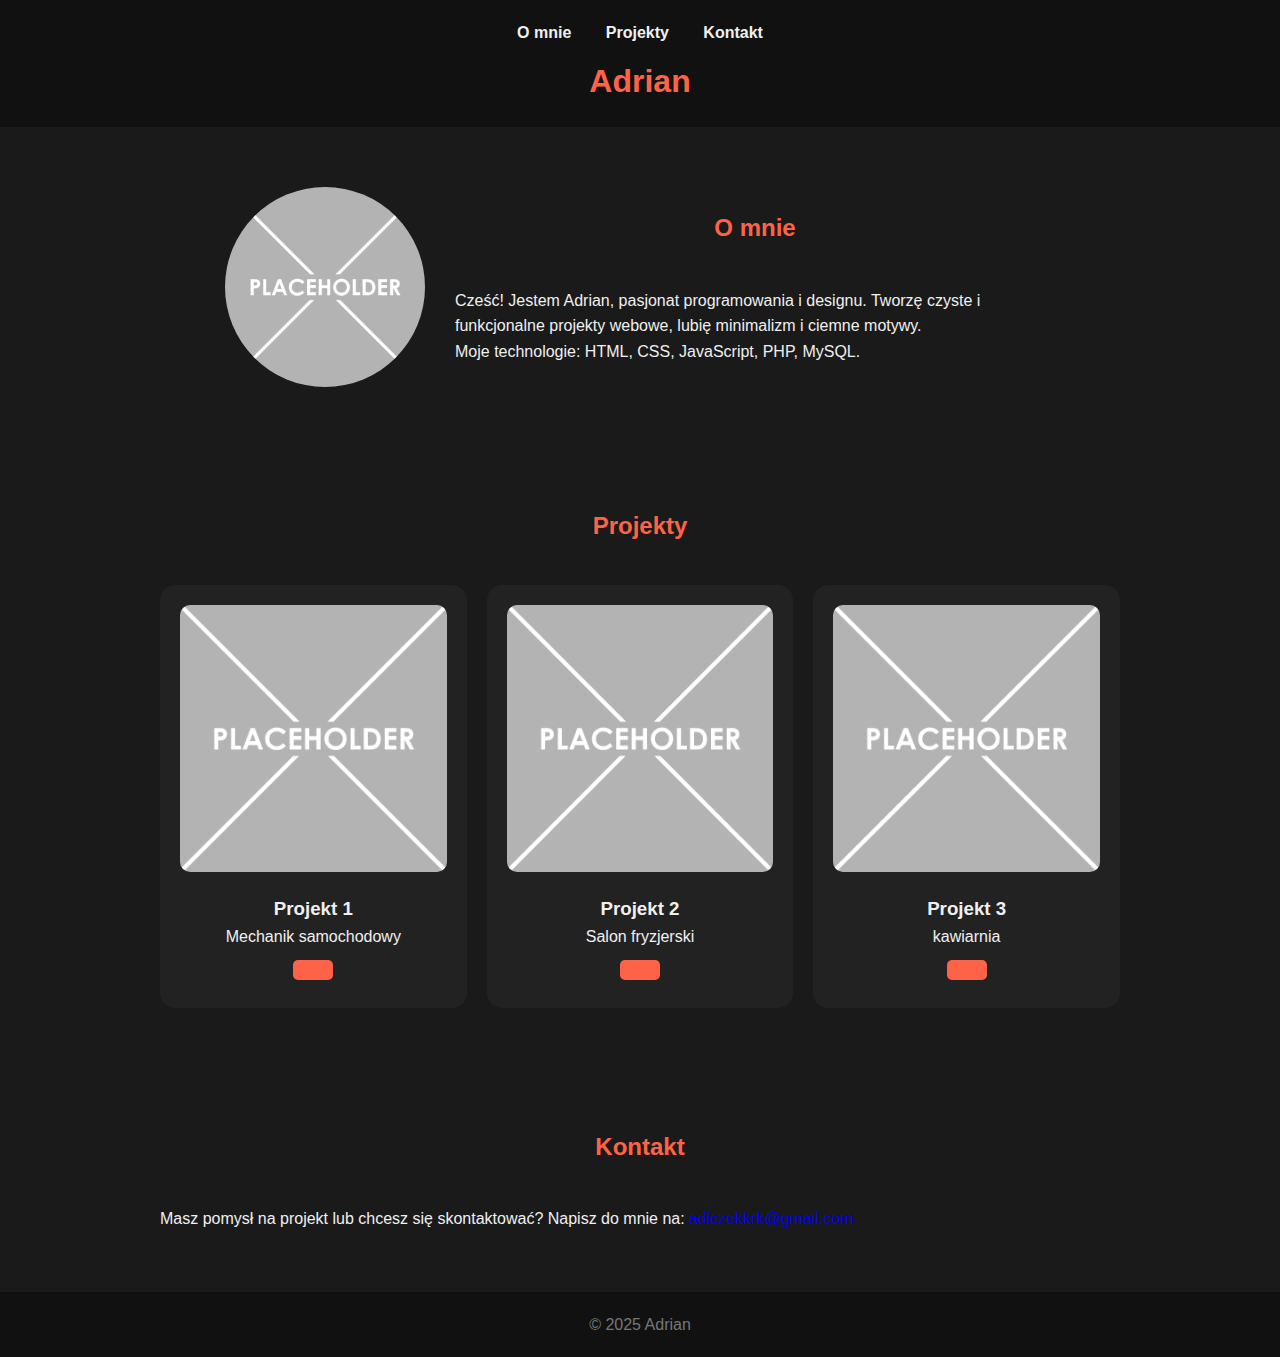
<file: docs/index.html>
<!DOCTYPE html>
<html lang="pl">
<head>
    <meta charset="UTF-8">
    <meta name="viewport" content="width=device-width, initial-scale=1.0">
    <title>Portfolio Adrian</title>
    <link rel="stylesheet" href="main.css">
</head>
<body>
    <header>
        <nav>
            <a href="#about">O mnie</a>
            <a href="#projects">Projekty</a>
            <a href="#contact">Kontakt</a>
        </nav>
        <h1>Adrian</h1>
    </header>

    <section id="about" class="section">
        <div class="about-container">
            <img src="zdjecia/placeholder.png" alt="Moje zdjęcie">
            <div class="about-text">
                <h2>O mnie</h2>
                <p>Cześć! Jestem Adrian, pasjonat programowania i designu. Tworzę czyste i funkcjonalne projekty webowe, lubię minimalizm i ciemne motywy.</p>
                <p>Moje technologie: HTML, CSS, JavaScript, PHP, MySQL.</p>
            </div>
        </div>
    </section>

    <section id="projects" class="section">
        <h2>Projekty</h2>
        <div class="projects-grid">
            <div class="project-card">
                <img src="zdjecia/placeholder.png" alt="Projekt 1">
                <h3>Projekt 1</h3>
                <p>Mechanik samochodowy</p>
                <a href="mechanik/index.html"></a>
            </div>
            <div class="project-card">
                <img src="zdjecia/placeholder.png" alt="Projekt 2">
                <h3>Projekt 2</h3>
                <p>Salon fryzjerski</p>
                <a href="fryzjer/index.html"></a>
            </div>
            <div class="project-card">
                <img src="zdjecia/placeholder.png" alt="Projekt 3">
                <h3>Projekt 3</h3>
                <p>kawiarnia</p>
                <a href="kawiarnia/index.html"></a>
            </div>
        </div>
    </section>

    <section id="contact" class="section">
        <h2>Kontakt</h2>
        <p>Masz pomysł na projekt lub chcesz się skontaktować? Napisz do mnie na: <a href="mailto:adiczekkrk@example.com">adiczekkrk@gmail.com</a></p>
    </section>

    <footer>
        <p>&copy; 2025 Adrian</p>
    </footer>
</body>
</html>
</file>
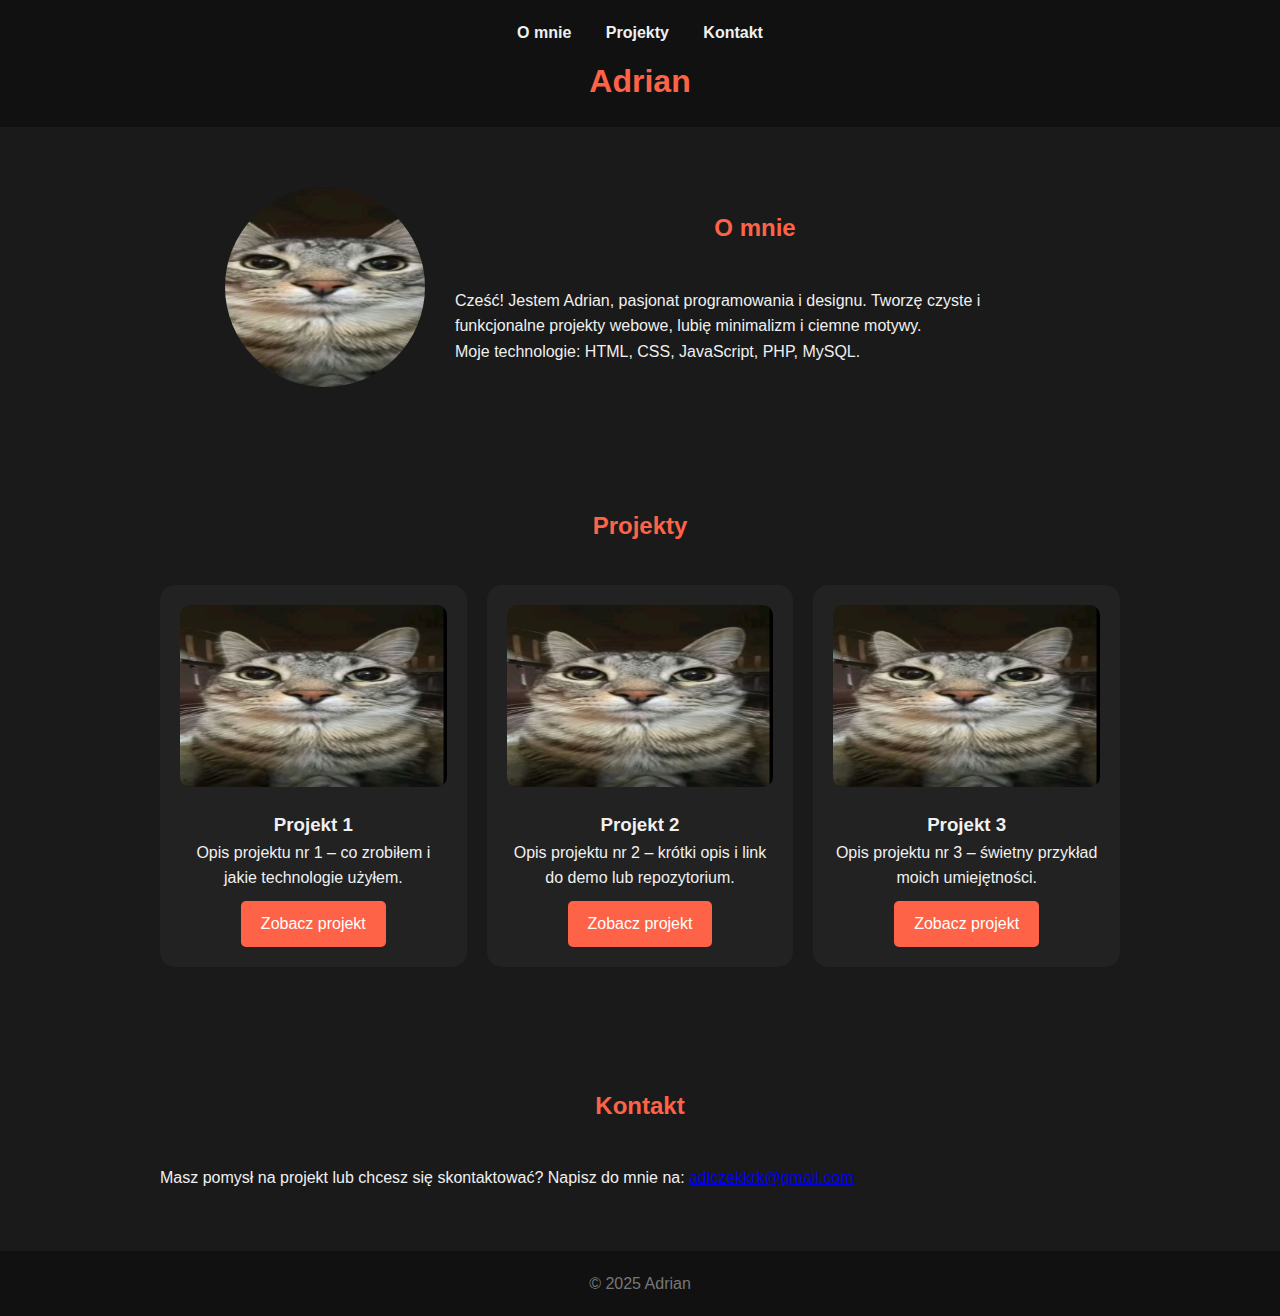
<file: docs/docs/index.html>
<!DOCTYPE html>
<html lang="pl">
<head>
    <meta charset="UTF-8">
    <meta name="viewport" content="width=device-width, initial-scale=1.0">
    <title>Portfolio Adrian</title>
    <link rel="stylesheet" href="main.css">
</head>
<body>
    <header>
        <nav>
            <a href="#about">O mnie</a>
            <a href="#projects">Projekty</a>
            <a href="#contact">Kontakt</a>
        </nav>
        <h1>Adrian</h1>
    </header>

    <section id="about" class="section">
        <div class="about-container">
            <img src="zdjecia/6862c5285b4c4a022d039f014dcfff39.jpg" alt="Moje zdjęcie">
            <div class="about-text">
                <h2>O mnie</h2>
                <p>Cześć! Jestem Adrian, pasjonat programowania i designu. Tworzę czyste i funkcjonalne projekty webowe, lubię minimalizm i ciemne motywy.</p>
                <p>Moje technologie: HTML, CSS, JavaScript, PHP, MySQL.</p>
            </div>
        </div>
    </section>

    <section id="projects" class="section">
        <h2>Projekty</h2>
        <div class="projects-grid">
            <div class="project-card">
                <img src="zdjecia/6862c5285b4c4a022d039f014dcfff39.jpg" alt="Projekt 1">
                <h3>Projekt 1</h3>
                <p>Opis projektu nr 1 – co zrobiłem i jakie technologie użyłem.</p>
                <a href="#">Zobacz projekt</a>
            </div>
            <div class="project-card">
                <img src="zdjecia/6862c5285b4c4a022d039f014dcfff39.jpg" alt="Projekt 2">
                <h3>Projekt 2</h3>
                <p>Opis projektu nr 2 – krótki opis i link do demo lub repozytorium.</p>
                <a href="#">Zobacz projekt</a>
            </div>
            <div class="project-card">
                <img src="zdjecia/6862c5285b4c4a022d039f014dcfff39.jpg" alt="Projekt 3">
                <h3>Projekt 3</h3>
                <p>Opis projektu nr 3 – świetny przykład moich umiejętności.</p>
                <a href="#">Zobacz projekt</a>
            </div>
        </div>
    </section>

    <section id="contact" class="section">
        <h2>Kontakt</h2>
        <p>Masz pomysł na projekt lub chcesz się skontaktować? Napisz do mnie na: <a href="mailto:adiczekkrk@example.com">adiczekkrk@gmail.com</a></p>
    </section>

    <footer>
        <p>&copy; 2025 Adrian</p>
    </footer>
</body>
</html>
</file>
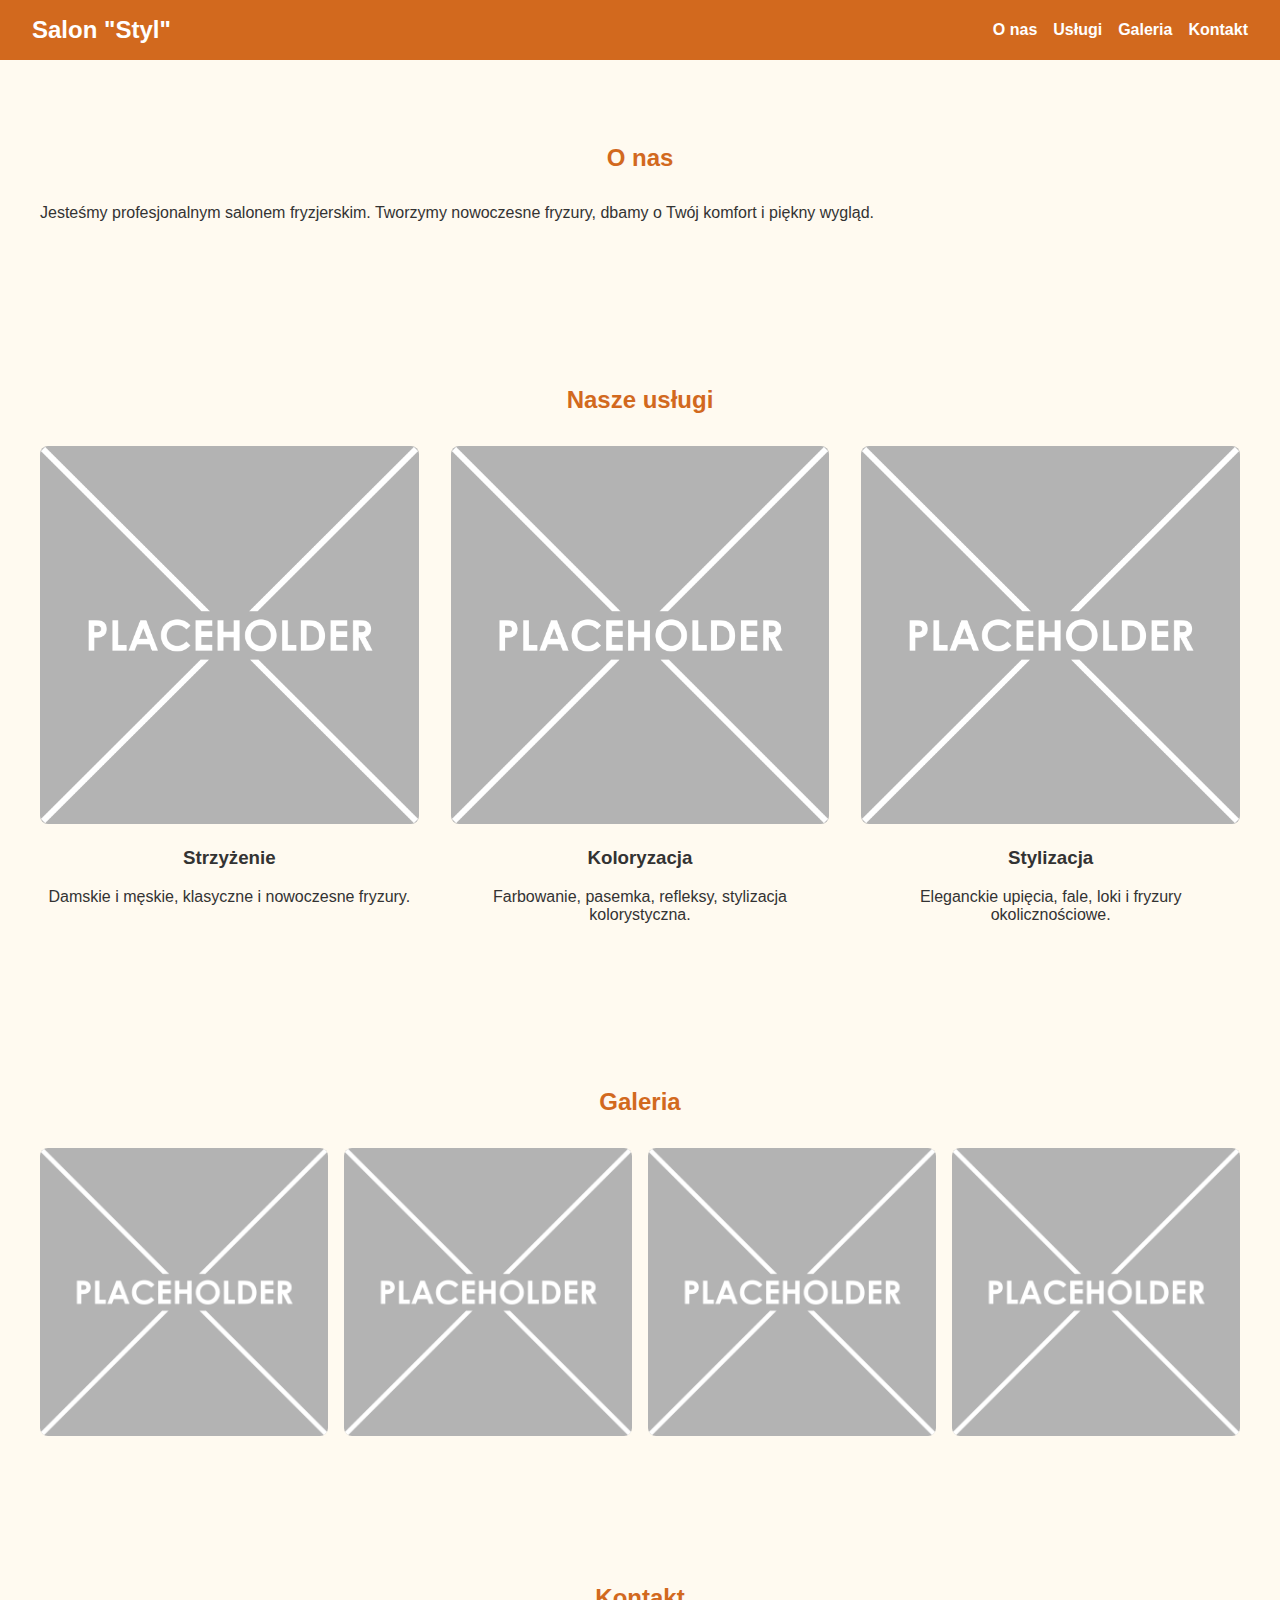
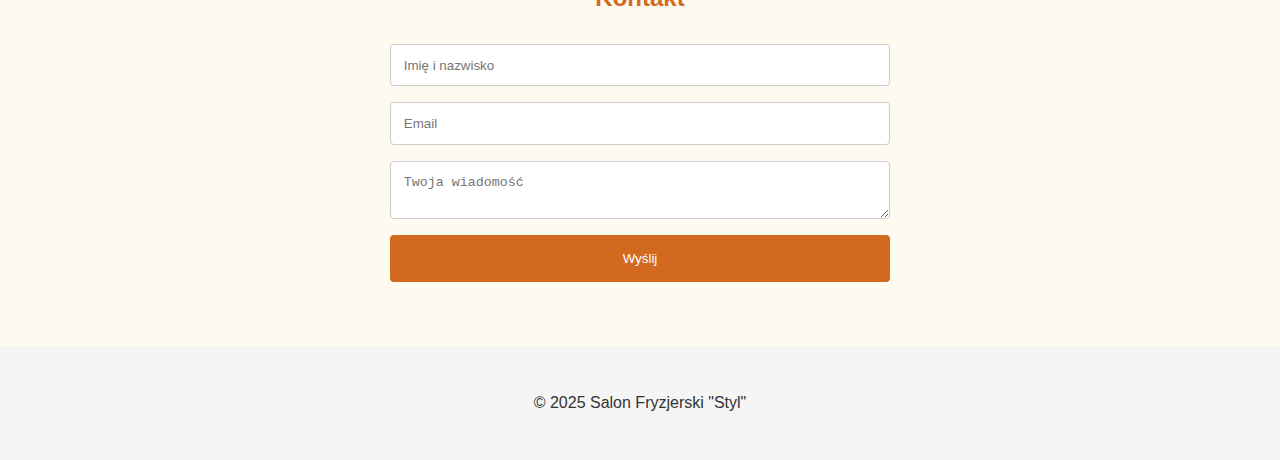
<file: docs/fryzjer/index.html>
<!DOCTYPE html>
<html lang="pl">
<head>
<meta charset="UTF-8">
<meta name="viewport" content="width=device-width, initial-scale=1.0">
<title>Salon Fryzjerski Styl</title>
<link rel="stylesheet" href="main.css">
</head>
<body>
<header>
    <div class="logo">Salon "Styl"</div>
    <nav>
        <ul>
            <li><a href="#about">O nas</a></li>
            <li><a href="#services">Usługi</a></li>
            <li><a href="#gallery">Galeria</a></li>
            <li><a href="#contact">Kontakt</a></li>
        </ul>
    </nav>
</header>

<section id="about" class="section">
    <h2>O nas</h2>
    <p>Jesteśmy profesjonalnym salonem fryzjerskim. Tworzymy nowoczesne fryzury, dbamy o Twój komfort i piękny wygląd.</p>
</section>

<section id="services" class="section">
    <h2>Nasze usługi</h2>
    <div class="services-grid">
        <div class="service">
            <img src="../zdjecia/placeholder.png" alt="Strzyżenie">
            <h3>Strzyżenie</h3>
            <p>Damskie i męskie, klasyczne i nowoczesne fryzury.</p>
        </div>
        <div class="service">
            <img src="../zdjecia/placeholder.png" alt="Koloryzacja">
            <h3>Koloryzacja</h3>
            <p>Farbowanie, pasemka, refleksy, stylizacja kolorystyczna.</p>
        </div>
        <div class="service">
            <img src="../zdjecia/placeholder.png" alt="Stylizacja">
            <h3>Stylizacja</h3>
            <p>Eleganckie upięcia, fale, loki i fryzury okolicznościowe.</p>
        </div>
    </div>
</section>

<section id="gallery" class="section">
    <h2>Galeria</h2>
    <div class="gallery-grid">
        <img src="../zdjecia/placeholder.png" alt="">
        <img src="../zdjecia/placeholder.png" alt="">
        <img src="../zdjecia/placeholder.png" alt="">
        <img src="../zdjecia/placeholder.png" alt="">
    </div>
</section>

<section id="contact" class="section">
    <h2>Kontakt</h2>
    <form>
        <input type="text" placeholder="Imię i nazwisko" required>
        <input type="email" placeholder="Email" required>
        <textarea placeholder="Twoja wiadomość" required></textarea>
        <button type="submit">Wyślij</button>
    </form>
</section>

<footer>
    <p>&copy; 2025 Salon Fryzjerski "Styl"</p>
</footer>
</body>
</html>
</file>
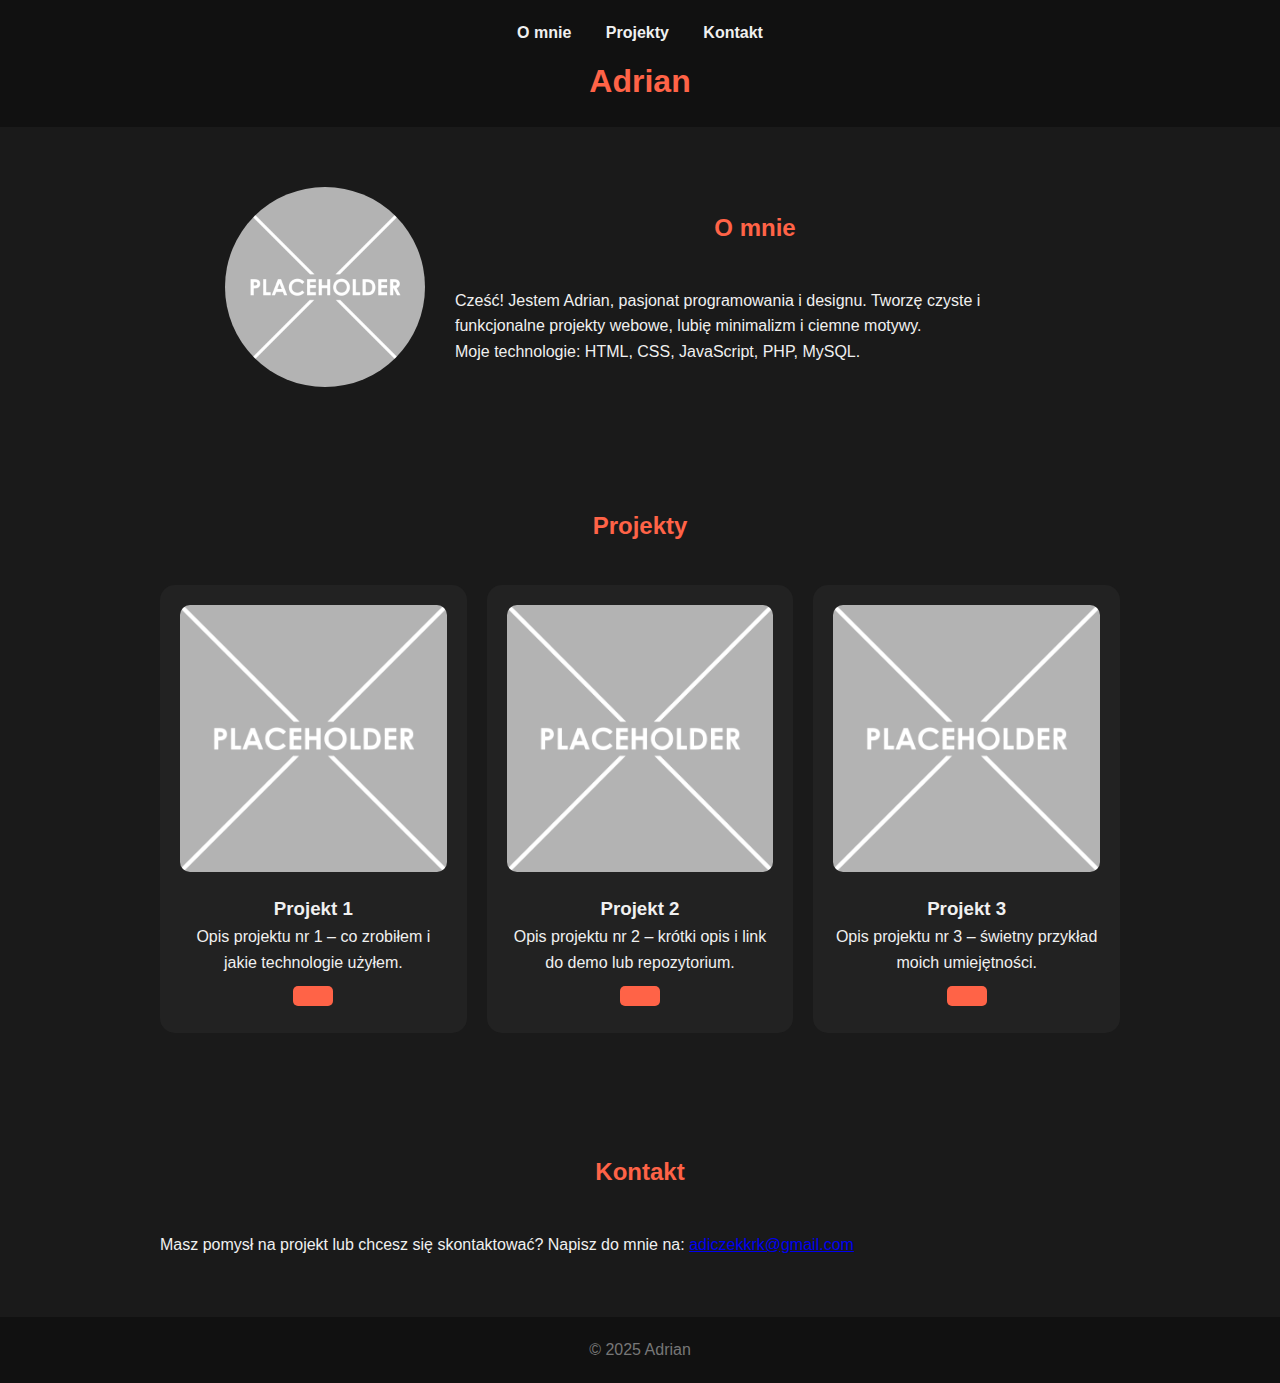
<file: docs/glowna/index.html>
<!DOCTYPE html>
<html lang="pl">
<head>
    <meta charset="UTF-8">
    <meta name="viewport" content="width=device-width, initial-scale=1.0">
    <title>Portfolio Adrian</title>
    <link rel="stylesheet" href="main.css">
</head>
<body>
    <header>
        <nav>
            <a href="#about">O mnie</a>
            <a href="#projects">Projekty</a>
            <a href="#contact">Kontakt</a>
        </nav>
        <h1>Adrian</h1>
    </header>

    <section id="about" class="section">
        <div class="about-container">
            <img src="../zdjecia/placeholder.png" alt="Moje zdjęcie">
            <div class="about-text">
                <h2>O mnie</h2>
                <p>Cześć! Jestem Adrian, pasjonat programowania i designu. Tworzę czyste i funkcjonalne projekty webowe, lubię minimalizm i ciemne motywy.</p>
                <p>Moje technologie: HTML, CSS, JavaScript, PHP, MySQL.</p>
            </div>
        </div>
    </section>

    <section id="projects" class="section">
        <h2>Projekty</h2>
        <div class="projects-grid">
            <div class="project-card">
                <img src="../zdjecia/placeholder.png" alt="Projekt 1">
                <h3>Projekt 1</h3>
                <p>Opis projektu nr 1 – co zrobiłem i jakie technologie użyłem.</p>
                <a href="../mechanik/index.html"></a>
            </div>
            <div class="project-card">
                <img src="../zdjecia/placeholder.png" alt="Projekt 2">
                <h3>Projekt 2</h3>
                <p>Opis projektu nr 2 – krótki opis i link do demo lub repozytorium.</p>
                <a href="../fryzjer/index.html"></a>
            </div>
            <div class="project-card">
                <img src="../zdjecia/placeholder.png" alt="Projekt 3">
                <h3>Projekt 3</h3>
                <p>Opis projektu nr 3 – świetny przykład moich umiejętności.</p>
                <a href="../kawiarnia/index.html"></a>
            </div>
        </div>
    </section>

    <section id="contact" class="section">
        <h2>Kontakt</h2>
        <p>Masz pomysł na projekt lub chcesz się skontaktować? Napisz do mnie na: <a href="mailto:adiczekkrk@example.com">adiczekkrk@gmail.com</a></p>
    </section>

    <footer>
        <p>&copy; 2025 Adrian</p>
    </footer>
</body>
</html>
</file>
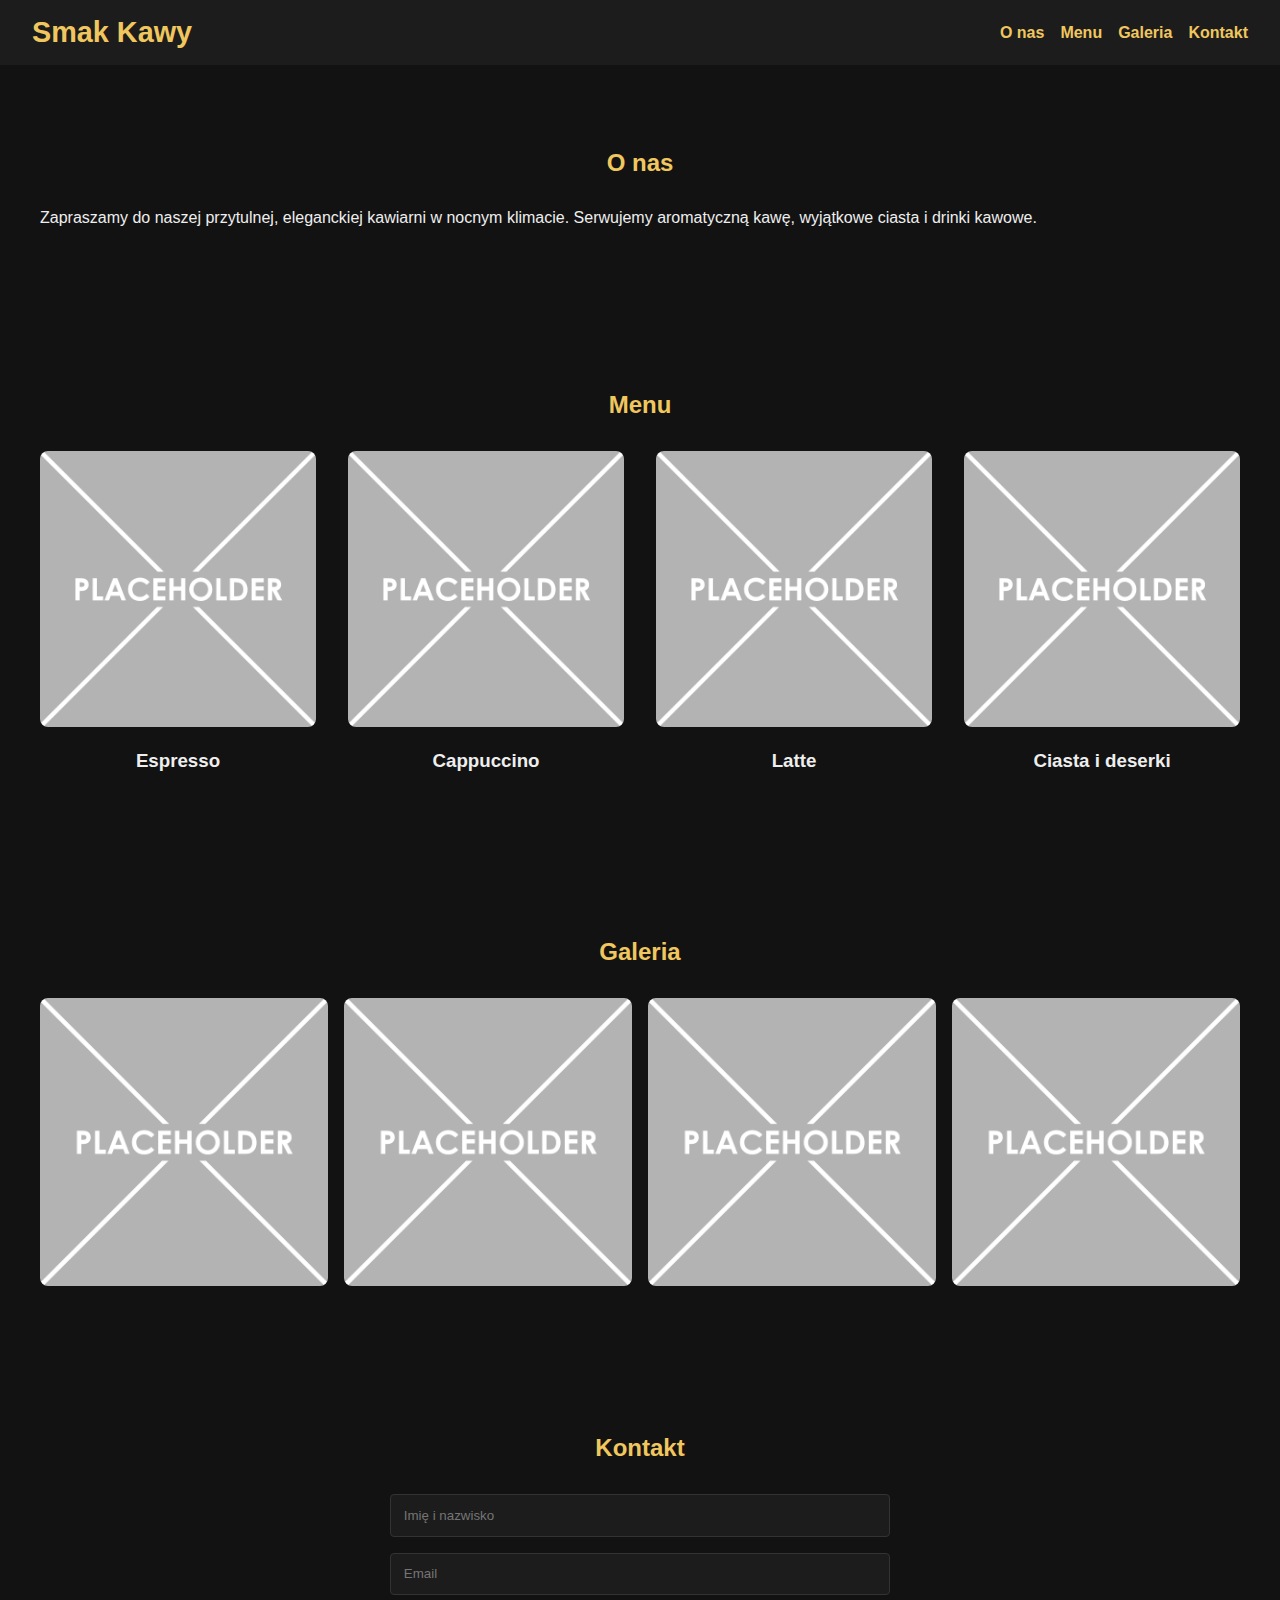
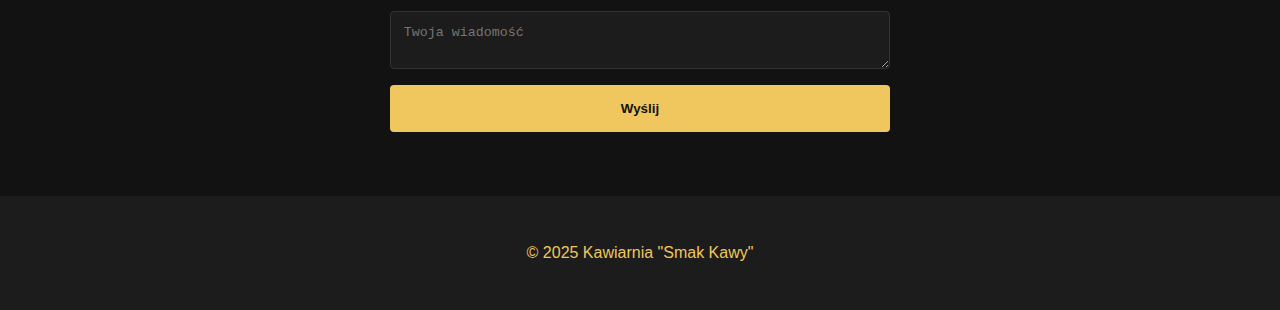
<file: docs/kawiarnia/index.html>
<!DOCTYPE html>
<html lang="pl">
<head>
<meta charset="UTF-8">
<meta name="viewport" content="width=device-width, initial-scale=1.0">
<title>Kawiarnia Smak Kawy</title>
<link rel="stylesheet" href="main.css">
</head>
<body>
<header>
    <div class="logo">Smak Kawy</div>
    <nav>
        <ul>
            <li><a href="#about">O nas</a></li>
            <li><a href="#menu">Menu</a></li>
            <li><a href="#gallery">Galeria</a></li>
            <li><a href="#contact">Kontakt</a></li>
        </ul>
    </nav>
</header>

<section id="about" class="section">
    <h2>O nas</h2>
    <p>Zapraszamy do naszej przytulnej, eleganckiej kawiarni w nocnym klimacie. Serwujemy aromatyczną kawę, wyjątkowe ciasta i drinki kawowe.</p>
</section>

<section id="menu" class="section">
    <h2>Menu</h2>
    <div class="menu-grid">
        <div class="menu-item">
            <img src="../zdjecia/placeholder.png" alt="Espresso">
            <h3>Espresso</h3>
        </div>
        <div class="menu-item">
            <img src="../zdjecia/placeholder.png" alt="Cappuccino">
            <h3>Cappuccino</h3>
        </div>
        <div class="menu-item">
            <img src="../zdjecia/placeholder.png" alt="Latte">
            <h3>Latte</h3>
        </div>
        <div class="menu-item">
            <img src="../zdjecia/placeholder.png" alt="Ciasta">
            <h3>Ciasta i deserki</h3>
        </div>
    </div>
</section>

<section id="gallery" class="section">
    <h2>Galeria</h2>
    <div class="gallery-grid">
        <img src="../zdjecia/placeholder.png" alt="">
        <img src="../zdjecia/placeholder.png" alt="">
        <img src="../zdjecia/placeholder.png" alt="">
        <img src="../zdjecia/placeholder.png" alt="">
    </div>
</section>

<section id="contact" class="section">
    <h2>Kontakt</h2>
    <form>
        <input type="text" placeholder="Imię i nazwisko" required>
        <input type="email" placeholder="Email" required>
        <textarea placeholder="Twoja wiadomość" required></textarea>
        <button type="submit">Wyślij</button>
    </form>
</section>

<footer>
    <p>&copy; 2025 Kawiarnia "Smak Kawy"</p>
</footer>
</body>
</html>
</file>
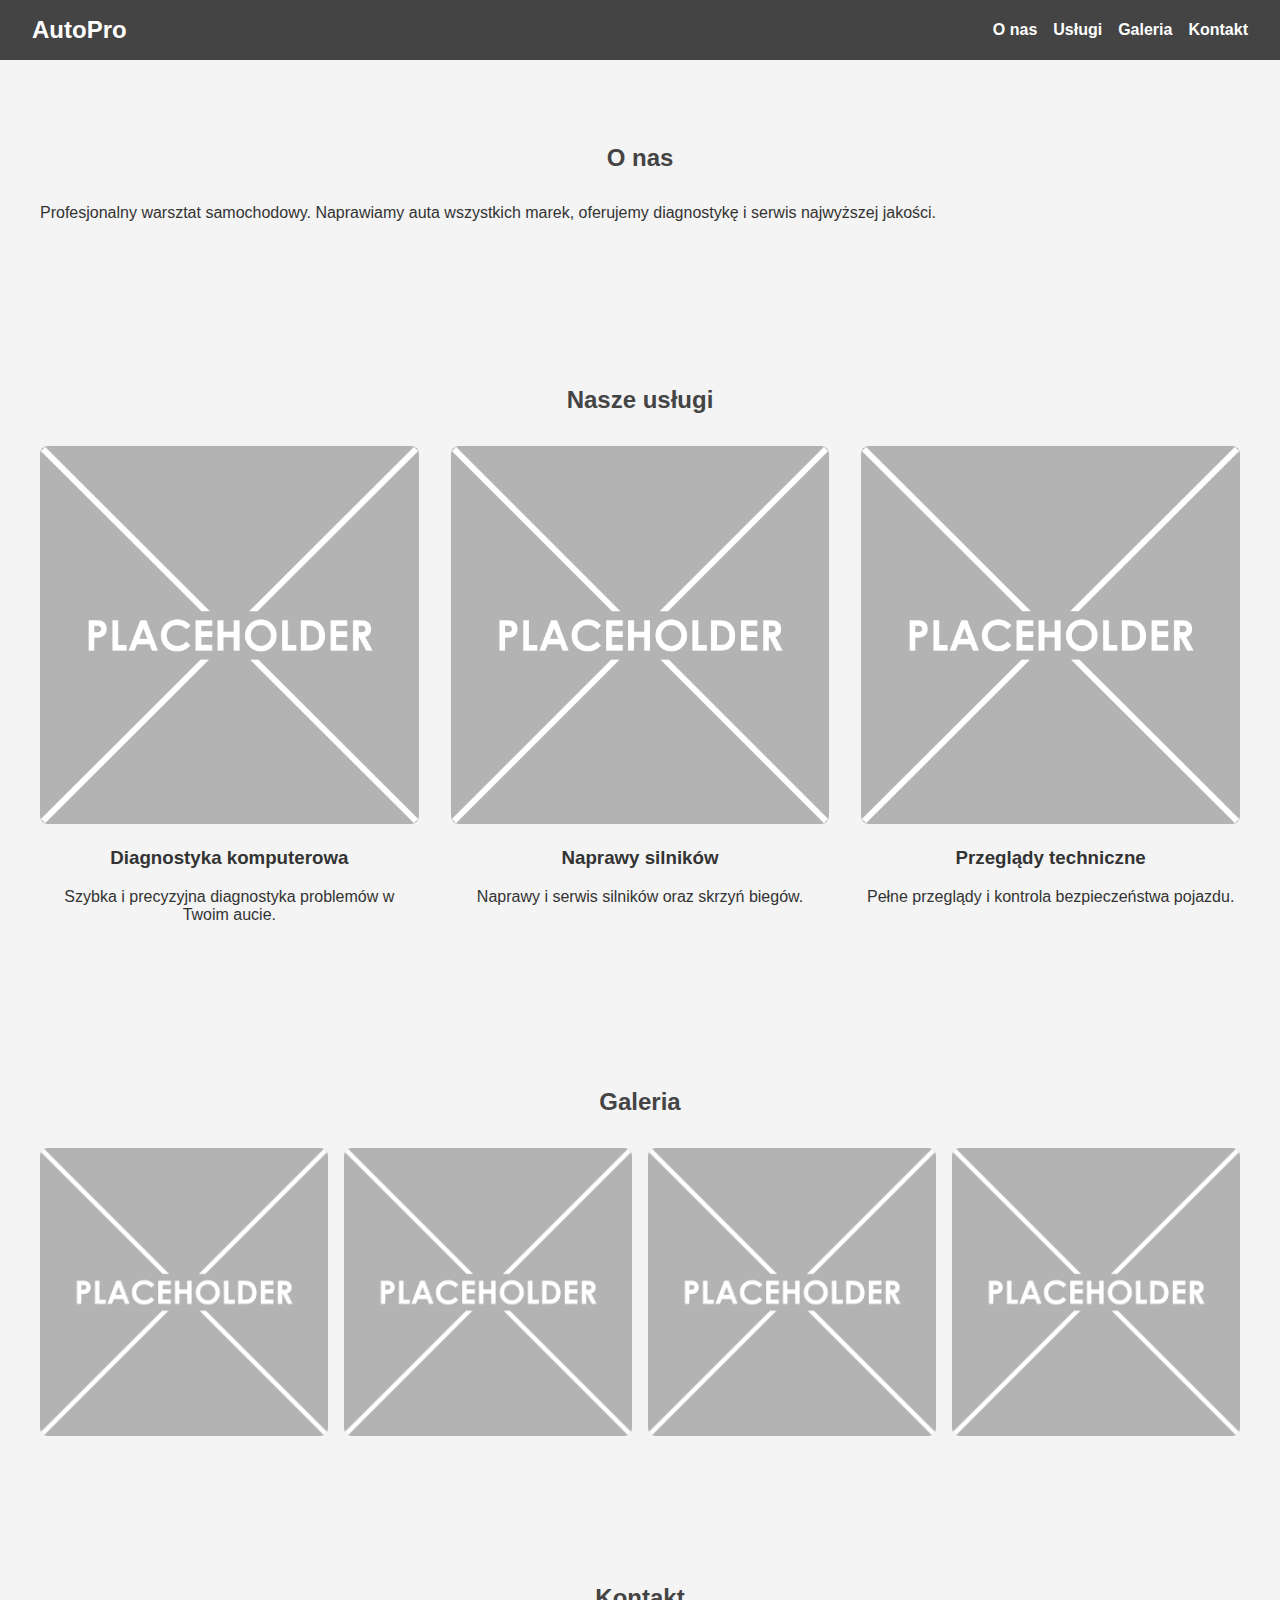
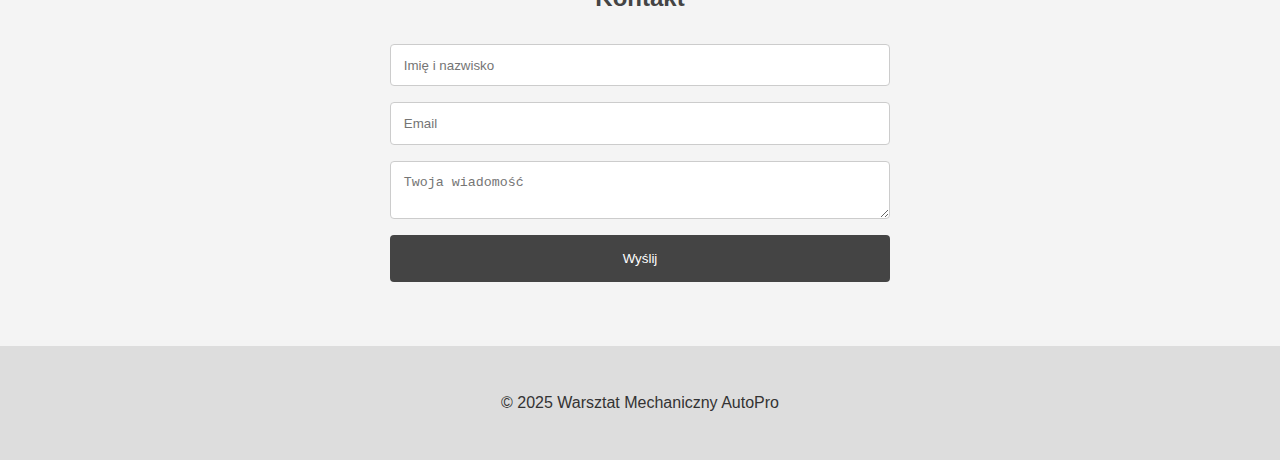
<file: docs/mechanik/index.html>
<!DOCTYPE html>
<html lang="pl">
<head>
<meta charset="UTF-8">
<meta name="viewport" content="width=device-width, initial-scale=1.0">
<title>Warsztat Mechaniczny AutoPro</title>
<link rel="stylesheet" href="main.css">
</head>
<body>
<header>
    <div class="logo">AutoPro</div>
    <nav>
        <ul>
            <li><a href="#about">O nas</a></li>
            <li><a href="#services">Usługi</a></li>
            <li><a href="#gallery">Galeria</a></li>
            <li><a href="#contact">Kontakt</a></li>
        </ul>
    </nav>
</header>

<section id="about" class="section">
    <h2>O nas</h2>
    <p>Profesjonalny warsztat samochodowy. Naprawiamy auta wszystkich marek, oferujemy diagnostykę i serwis najwyższej jakości.</p>
</section>

<section id="services" class="section">
    <h2>Nasze usługi</h2>
    <div class="services-grid">
        <div class="service">
            <img src="../zdjecia/placeholder.png" alt="Diagnostyka">
            <h3>Diagnostyka komputerowa</h3>
            <p>Szybka i precyzyjna diagnostyka problemów w Twoim aucie.</p>
        </div>
        <div class="service">
            <img src="../zdjecia/placeholder.png" alt="Silnik">
            <h3>Naprawy silników</h3>
            <p>Naprawy i serwis silników oraz skrzyń biegów.</p>
        </div>
        <div class="service">
            <img src="../zdjecia/placeholder.png" alt="Przegląd">
            <h3>Przeglądy techniczne</h3>
            <p>Pełne przeglądy i kontrola bezpieczeństwa pojazdu.</p>
        </div>
    </div>
</section>

<section id="gallery" class="section">
    <h2>Galeria</h2>
    <div class="gallery-grid">
        <img src="../zdjecia/placeholder.png" alt="">
        <img src="../zdjecia/placeholder.png" alt="">
        <img src="../zdjecia/placeholder.png" alt="">
        <img src="../zdjecia/placeholder.png" alt="">
    </div>
</section>

<section id="contact" class="section">
    <h2>Kontakt</h2>
    <form>
        <input type="text" placeholder="Imię i nazwisko" required>
        <input type="email" placeholder="Email" required>
        <textarea placeholder="Twoja wiadomość" required></textarea>
        <button type="submit">Wyślij</button>
    </form>
</section>

<footer>
    <p>&copy; 2025 Warsztat Mechaniczny AutoPro</p>
</footer>
</body>
</html>
</file>
<file: docs/main.css>
* {
    margin: 0;
    padding: 0;
    box-sizing: border-box;
}


body {
    font-family: 'Arial', sans-serif;
    background: #1a1a1a;
    color: #f0f0f0;
    line-height: 1.6;
    scroll-behavior: smooth;
}


header {
    background: #111;
    padding: 20px;
    text-align: center;
}

header h1 {
    color: #ff6347;
    margin-top: 10px;
}

nav a {
    color: #f0f0f0;
    margin: 0 15px;
    text-decoration: none;
    font-weight: bold;
    transition: color 0.3s;
}

nav a:hover {
    color: #ff6347;
}


.section {
    padding: 60px 20px;
    max-width: 1000px;
    margin: 0 auto;
}

.section h2 {
    color: #ff6347;
    text-align: center;
    margin-bottom: 40px;
}


.about-container {
    display: flex;
    flex-wrap: wrap;
    align-items: center;
    justify-content: center;
    gap: 30px;
}

.about-container img {
    border-radius: 50%;
    width: 200px;
    height: 200px;
    object-fit: cover;
}

.about-text {
    max-width: 600px;
}


.projects-grid {
    display: grid;
    grid-template-columns: repeat(auto-fit, minmax(250px, 1fr));
    gap: 20px;
}

.project-card {
    background: #222;
    padding: 20px;
    border-radius: 15px;
    text-align: center;
    transition: transform 0.3s, box-shadow 0.3s;
}

.project-card:hover {
    transform: translateY(-10px);
    box-shadow: 0 10px 20px rgba(255, 99, 71, 0.5);
}

.project-card img {
    border-radius: 10px;
    margin-bottom: 15px;
    width: 100%;
}

.project-card a {
    display: inline-block;
    margin-top: 10px;
    padding: 10px 20px;
    background: #ff6347;
    color: #fff;
    border-radius: 5px;
    text-decoration: none;
    transition: background 0.3s;
}

.project-card a:hover {
    background: #ff4500;
}


form {
    display: flex;
    flex-direction: column;
    gap: 15px;
    max-width: 500px;
    margin: 0 auto;
}

input, textarea {
    padding: 10px;
    border: none;
    border-radius: 5px;
}

button {
    padding: 10px;
    background: #ff6347;
    color: #fff;
    border: none;
    border-radius: 5px;
    font-weight: bold;
    cursor: pointer;
    transition: background 0.3s;
}

button:hover {
    background: #ff4500;
}

footer {
    text-align: center;
    padding: 20px;
    background: #111;
    color: #777;
}
</file>
<file: docs/docs/main.css>
* {
    margin: 0;
    padding: 0;
    box-sizing: border-box;
}


body {
    font-family: 'Arial', sans-serif;
    background: #1a1a1a;
    color: #f0f0f0;
    line-height: 1.6;
    scroll-behavior: smooth;
}


header {
    background: #111;
    padding: 20px;
    text-align: center;
}

header h1 {
    color: #ff6347;
    margin-top: 10px;
}

nav a {
    color: #f0f0f0;
    margin: 0 15px;
    text-decoration: none;
    font-weight: bold;
    transition: color 0.3s;
}

nav a:hover {
    color: #ff6347;
}


.section {
    padding: 60px 20px;
    max-width: 1000px;
    margin: 0 auto;
}

.section h2 {
    color: #ff6347;
    text-align: center;
    margin-bottom: 40px;
}


.about-container {
    display: flex;
    flex-wrap: wrap;
    align-items: center;
    justify-content: center;
    gap: 30px;
}

.about-container img {
    border-radius: 50%;
    width: 200px;
    height: 200px;
    object-fit: cover;
}

.about-text {
    max-width: 600px;
}


.projects-grid {
    display: grid;
    grid-template-columns: repeat(auto-fit, minmax(250px, 1fr));
    gap: 20px;
}

.project-card {
    background: #222;
    padding: 20px;
    border-radius: 15px;
    text-align: center;
    transition: transform 0.3s, box-shadow 0.3s;
}

.project-card:hover {
    transform: translateY(-10px);
    box-shadow: 0 10px 20px rgba(255, 99, 71, 0.5);
}

.project-card img {
    border-radius: 10px;
    margin-bottom: 15px;
    width: 100%;
}

.project-card a {
    display: inline-block;
    margin-top: 10px;
    padding: 10px 20px;
    background: #ff6347;
    color: #fff;
    border-radius: 5px;
    text-decoration: none;
    transition: background 0.3s;
}

.project-card a:hover {
    background: #ff4500;
}


form {
    display: flex;
    flex-direction: column;
    gap: 15px;
    max-width: 500px;
    margin: 0 auto;
}

input, textarea {
    padding: 10px;
    border: none;
    border-radius: 5px;
}

button {
    padding: 10px;
    background: #ff6347;
    color: #fff;
    border: none;
    border-radius: 5px;
    font-weight: bold;
    cursor: pointer;
    transition: background 0.3s;
}

button:hover {
    background: #ff4500;
}

footer {
    text-align: center;
    padding: 20px;
    background: #111;
    color: #777;
}
</file>
<file: docs/fryzjer/main.css>
body {
    margin: 0;
    font-family: Arial, sans-serif;
    background-color: #fffaf0;
    color: #333;
}
header {
    background-color: #d2691e;
    color: white;
    display: flex;
    justify-content: space-between;
    align-items: center;
    padding: 1rem 2rem;
    position: sticky;
    top: 0;
}
header .logo {
    font-size: 1.5rem;
    font-weight: bold;
}
header nav ul {
    list-style: none;
    display: flex;
    gap: 1rem;
    margin: 0;
    padding: 0;
}
header nav ul li a {
    color: white;
    text-decoration: none;
    font-weight: bold;
}
header nav ul li a:hover {
    text-decoration: underline;
}
.section {
    padding: 4rem 2rem;
    max-width: 1200px;
    margin: auto;
}
h2 {
    text-align: center;
    margin-bottom: 2rem;
    color: #d2691e;
}
.services-grid {
    display: grid;
    grid-template-columns: repeat(auto-fit, minmax(200px,1fr));
    gap: 2rem;
}
.services-grid .service {
    text-align: center;
}
.services-grid img {
    width: 100%;
    border-radius: 8px;
    transition: transform 0.3s;
}
.services-grid img:hover {
    transform: scale(1.05);
}
.gallery-grid {
    display: grid;
    grid-template-columns: repeat(auto-fit, minmax(150px,1fr));
    gap: 1rem;
}
.gallery-grid img {
    width: 100%;
    border-radius: 8px;
    transition: transform 0.3s;
}
.gallery-grid img:hover {
    transform: scale(1.1);
}
form {
    display: flex;
    flex-direction: column;
    gap: 1rem;
    max-width: 500px;
    margin: auto;
}
form input, form textarea {
    padding: 0.8rem;
    border: 1px solid #ccc;
    border-radius: 4px;
}
form button {
    padding: 1rem;
    background-color: #d2691e;
    color: white;
    border: none;
    border-radius: 4px;
    cursor: pointer;
}
form button:hover {
    background-color: #b25417;
}
footer {
    text-align: center;
    padding: 2rem;
    background-color: #f5f5f5;
}
</file>
<file: docs/glowna/main.css>
* {
    margin: 0;
    padding: 0;
    box-sizing: border-box;
}


body {
    font-family: 'Arial', sans-serif;
    background: #1a1a1a;
    color: #f0f0f0;
    line-height: 1.6;
    scroll-behavior: smooth;
}


header {
    background: #111;
    padding: 20px;
    text-align: center;
}

header h1 {
    color: #ff6347;
    margin-top: 10px;
}

nav a {
    color: #f0f0f0;
    margin: 0 15px;
    text-decoration: none;
    font-weight: bold;
    transition: color 0.3s;
}

nav a:hover {
    color: #ff6347;
}


.section {
    padding: 60px 20px;
    max-width: 1000px;
    margin: 0 auto;
}

.section h2 {
    color: #ff6347;
    text-align: center;
    margin-bottom: 40px;
}


.about-container {
    display: flex;
    flex-wrap: wrap;
    align-items: center;
    justify-content: center;
    gap: 30px;
}

.about-container img {
    border-radius: 50%;
    width: 200px;
    height: 200px;
    object-fit: cover;
}

.about-text {
    max-width: 600px;
}


.projects-grid {
    display: grid;
    grid-template-columns: repeat(auto-fit, minmax(250px, 1fr));
    gap: 20px;
}

.project-card {
    background: #222;
    padding: 20px;
    border-radius: 15px;
    text-align: center;
    transition: transform 0.3s, box-shadow 0.3s;
}

.project-card:hover {
    transform: translateY(-10px);
    box-shadow: 0 10px 20px rgba(255, 99, 71, 0.5);
}

.project-card img {
    border-radius: 10px;
    margin-bottom: 15px;
    width: 100%;
}

.project-card a {
    display: inline-block;
    margin-top: 10px;
    padding: 10px 20px;
    background: #ff6347;
    color: #fff;
    border-radius: 5px;
    text-decoration: none;
    transition: background 0.3s;
}

.project-card a:hover {
    background: #ff4500;
}


form {
    display: flex;
    flex-direction: column;
    gap: 15px;
    max-width: 500px;
    margin: 0 auto;
}

input, textarea {
    padding: 10px;
    border: none;
    border-radius: 5px;
}

button {
    padding: 10px;
    background: #ff6347;
    color: #fff;
    border: none;
    border-radius: 5px;
    font-weight: bold;
    cursor: pointer;
    transition: background 0.3s;
}

button:hover {
    background: #ff4500;
}

footer {
    text-align: center;
    padding: 20px;
    background: #111;
    color: #777;
}
</file>
<file: docs/kawiarnia/main.css>
body {
    margin: 0;
    font-family: 'Arial', sans-serif;
    background-color: #121212;
    color: #eee;
}
header {
    background-color: #1c1c1c;
    color: #f0c75e;
    display: flex;
    justify-content: space-between;
    align-items: center;
    padding: 1rem 2rem;
    position: sticky;
    top: 0;
}
header .logo {
    font-size: 1.8rem;
    font-weight: bold;
    color: #f0c75e;
}
header nav ul {
    list-style: none;
    display: flex;
    gap: 1rem;
    margin: 0;
    padding: 0;
}
header nav ul li a {
    color: #f0c75e;
    text-decoration: none;
    font-weight: bold;
}
header nav ul li a:hover {
    color: #fff;
}
.section {
    padding: 4rem 2rem;
    max-width: 1200px;
    margin: auto;
}
h2 {
    text-align: center;
    margin-bottom: 2rem;
    color: #f0c75e;
}
.menu-grid {
    display: grid;
    grid-template-columns: repeat(auto-fit, minmax(180px,1fr));
    gap: 2rem;
}
.menu-item {
    text-align: center;
}
.menu-item img {
    width: 100%;
    border-radius: 8px;
    transition: transform 0.3s;
}
.menu-item img:hover {
    transform: scale(1.05);
    filter: brightness(1.1);
}
.gallery-grid {
    display: grid;
    grid-template-columns: repeat(auto-fit, minmax(150px,1fr));
    gap: 1rem;
}
.gallery-grid img {
    width: 100%;
    border-radius: 8px;
    transition: transform 0.3s;
}
.gallery-grid img:hover {
    transform: scale(1.1);
    filter: brightness(1.2);
}
form {
    display: flex;
    flex-direction: column;
    gap: 1rem;
    max-width: 500px;
    margin: auto;
}
form input, form textarea {
    padding: 0.8rem;
    border: 1px solid #333;
    border-radius: 4px;
    background-color: #1c1c1c;
    color: #eee;
}
form button {
    padding: 1rem;
    background-color: #f0c75e;
    color: #121212;
    border: none;
    border-radius: 4px;
    cursor: pointer;
    font-weight: bold;
}
form button:hover {
    background-color: #d4a738;
}
footer {
    text-align: center;
    padding: 2rem;
    background-color: #1c1c1c;
    color: #f0c75e;
}
</file>
<file: docs/mechanik/main.css>
body {
    margin: 0;
    font-family: Arial, sans-serif;
    background-color: #f4f4f4;
    color: #333;
}
header {
    background-color: #444;
    color: white;
    display: flex;
    justify-content: space-between;
    align-items: center;
    padding: 1rem 2rem;
    position: sticky;
    top: 0;
}
header .logo {
    font-size: 1.5rem;
    font-weight: bold;
}
header nav ul {
    list-style: none;
    display: flex;
    gap: 1rem;
    margin: 0;
    padding: 0;
}
header nav ul li a {
    color: white;
    text-decoration: none;
    font-weight: bold;
}
header nav ul li a:hover {
    text-decoration: underline;
}
.section {
    padding: 4rem 2rem;
    max-width: 1200px;
    margin: auto;
}
h2 {
    text-align: center;
    margin-bottom: 2rem;
    color: #444;
}
.services-grid {
    display: grid;
    grid-template-columns: repeat(auto-fit, minmax(200px,1fr));
    gap: 2rem;
}
.services-grid .service {
    text-align: center;
}
.services-grid img {
    width: 100%;
    border-radius: 8px;
    transition: transform 0.3s;
}
.services-grid img:hover {
    transform: scale(1.05);
}
.gallery-grid {
    display: grid;
    grid-template-columns: repeat(auto-fit, minmax(150px,1fr));
    gap: 1rem;
}
.gallery-grid img {
    width: 100%;
    border-radius: 8px;
    transition: transform 0.3s;
}
.gallery-grid img:hover {
    transform: scale(1.1);
}
form {
    display: flex;
    flex-direction: column;
    gap: 1rem;
    max-width: 500px;
    margin: auto;
}
form input, form textarea {
    padding: 0.8rem;
    border: 1px solid #ccc;
    border-radius: 4px;
}
form button {
    padding: 1rem;
    background-color: #444;
    color: white;
    border: none;
    border-radius: 4px;
    cursor: pointer;
}
form button:hover {
    background-color: #222;
}
footer {
    text-align: center;
    padding: 2rem;
    background-color: #ddd;
}
</file>
